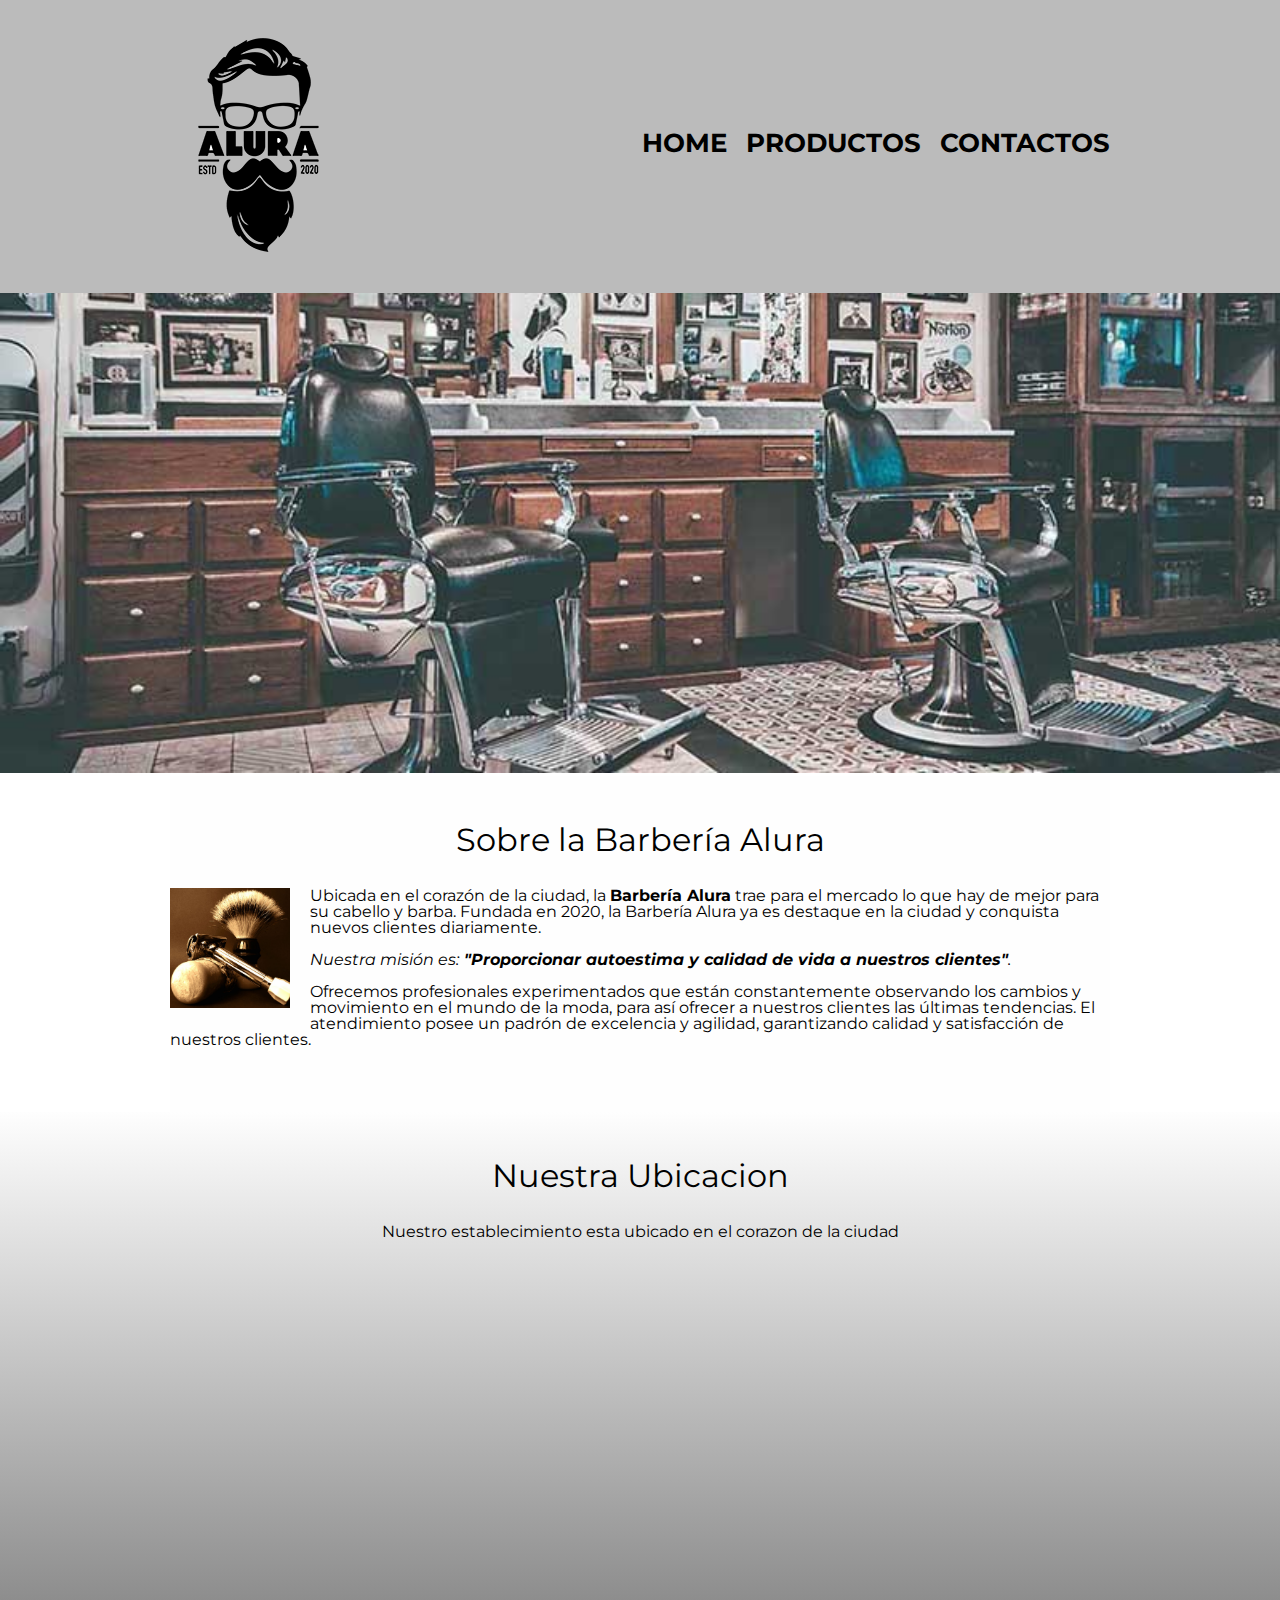
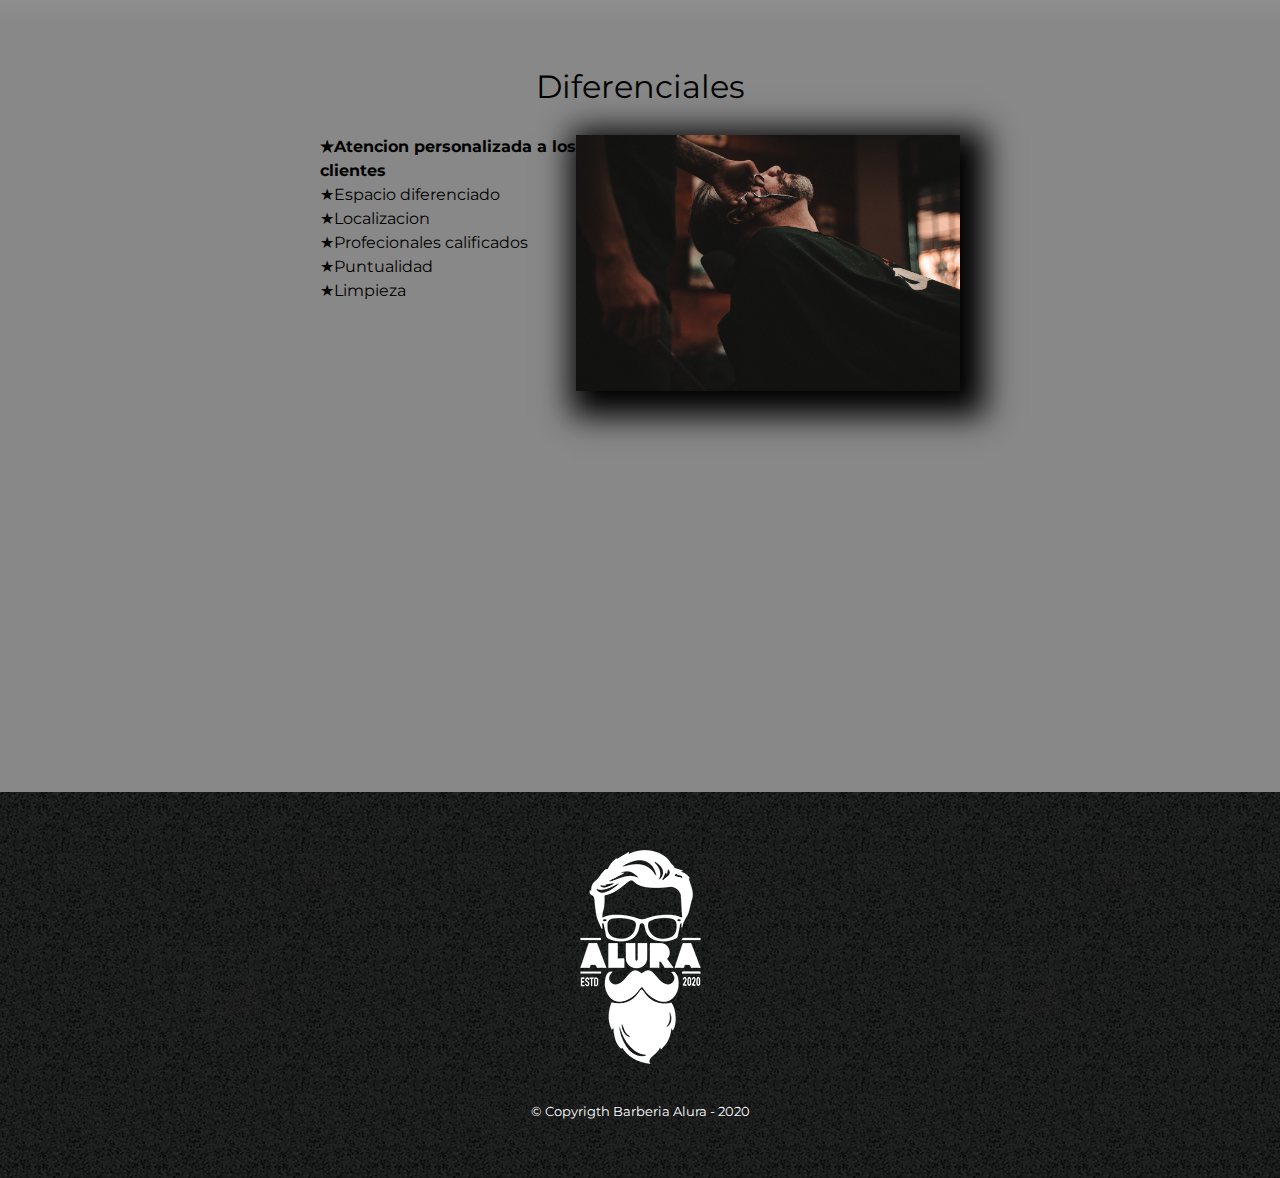
<file: index.html>
<!DOCTYPE html>
<html lang="es">
    <head>
        <meta charset="UTF-8">
        <meta name="viewport" content="width=device-width">
        <title>Barberia Alura</title>
        <link rel="stylesheet" href="reset.css">
        <link rel="stylesheet" href="style.css">
        <link rel="preconnect" href="https://fonts.googleapis.com">
        <link rel="preconnect" href="https://fonts.gstatic.com" crossorigin>
        <link href="https://fonts.googleapis.com/css2?family=Montserrat:wght@200&display=swap" rel="stylesheet">
    </head>

    
    <body>
        <div>
            <header>
                <div class="caja">
                    <h1><img src="imagenes/logo.png"> </h1>
                    <nav>
                        <ul>
                            <li><a href="index.html">Home</a> </li>
                            <li><a href="productos.html">Productos</a> </li>
                            <li><a href="contacto.html">Contactos</a></li>
                        </ul>
                    </nav>
                </div>
            </header>
        </div>
        <img class="banner" src="banner.jpg">
    
        <main>
             <section class="principal">

            <h2 class="titulo-principal">Sobre la Barbería Alura</h2>
            <img src="utensilios.jpg" class="utencilios" alt="Utencilios de un barbero">

            <p>Ubicada en el corazón de la ciudad, la <strong>Barbería Alura</strong> trae para el mercado lo que hay de mejor para su cabello y barba. Fundada en 2020, la Barbería Alura ya es destaque en la ciudad y conquista nuevos clientes diariamente.</p>
    
            <p id="mision"><em>Nuestra misión es:<strong> "Proporcionar autoestima y calidad de vida a nuestros clientes"</strong>.</em></p>
    
            <p>Ofrecemos profesionales experimentados que están constantemente observando los cambios y movimiento en el mundo de la moda, para así ofrecer a nuestros clientes las últimas tendencias. El atendimiento posee un padrón de excelencia y agilidad, garantizando calidad y satisfacción de nuestros clientes. </p>

             </section>
             <section class="mapa">
                <h3 class="titulo-principal">Nuestra Ubicacion</h3>
                <p>Nuestro establecimiento esta ubicado en el corazon de la ciudad</p>
                <div class="mapa-contenido">
                    <iframe src="https://www.google.com/maps/embed?pb=!1m18!1m12!1m3!1d3656.449977630695!2d-46.63490682555387!3d-23.588189862576645!2m3!1f0!2f0!3f0!3m2!1i1024!2i768!4f13.1!3m3!1m2!1s0x94ce5a2b2ed7f3a1%3A0xab35da2f5ca62674!2sCaelum%20-%20Education%20and%20Innovation!5e0!3m2!1ses!2sco!4v1683992010591!5m2!1ses!2sco" width="100%" height="300" style="border:0;" allowfullscreen="" loading="lazy" referrerpolicy="no-referrer-when-downgrade"></iframe>

                </div>
                
             </section>

            <section class="diferenciales">

                <h3 class="titulo-principal">Diferenciales</h3>
                <div class="contenido-diferenciales">
                    <ul class="lista-difirenciales">
                        <li class="items">Atencion personalizada a los clientes</li>
                        <li class="items">Espacio diferenciado</li>
                        <li class="items">Localizacion</li>
                        <li class="items">Profecionales calificados</li>
                        <li class="items">Puntualidad</li>
                        <li class="items">Limpieza</li>
                    </ul><img src="diferenciales.jpg" class="imgdif">
                </div>
                <div class="video">
                    <iframe width="100%" height="315" src="https://www.youtube.com/embed/wcVVXUV0YUY" title="YouTube video player" frameborder="0" allow="accelerometer; autoplay; clipboard-write; encrypted-media; gyroscope; picture-in-picture; web-share" allowfullscreen></iframe>
                </div>  
               
            </section>
       
            
        </main>
       
        <footer>
            <img src="imagenes/logo-blanco.png">
            <p class="copyrigth">&copy Copyrigth Barberia Alura - 2020</p>
        </footer>
       
    </body>
   

</html>
</file>
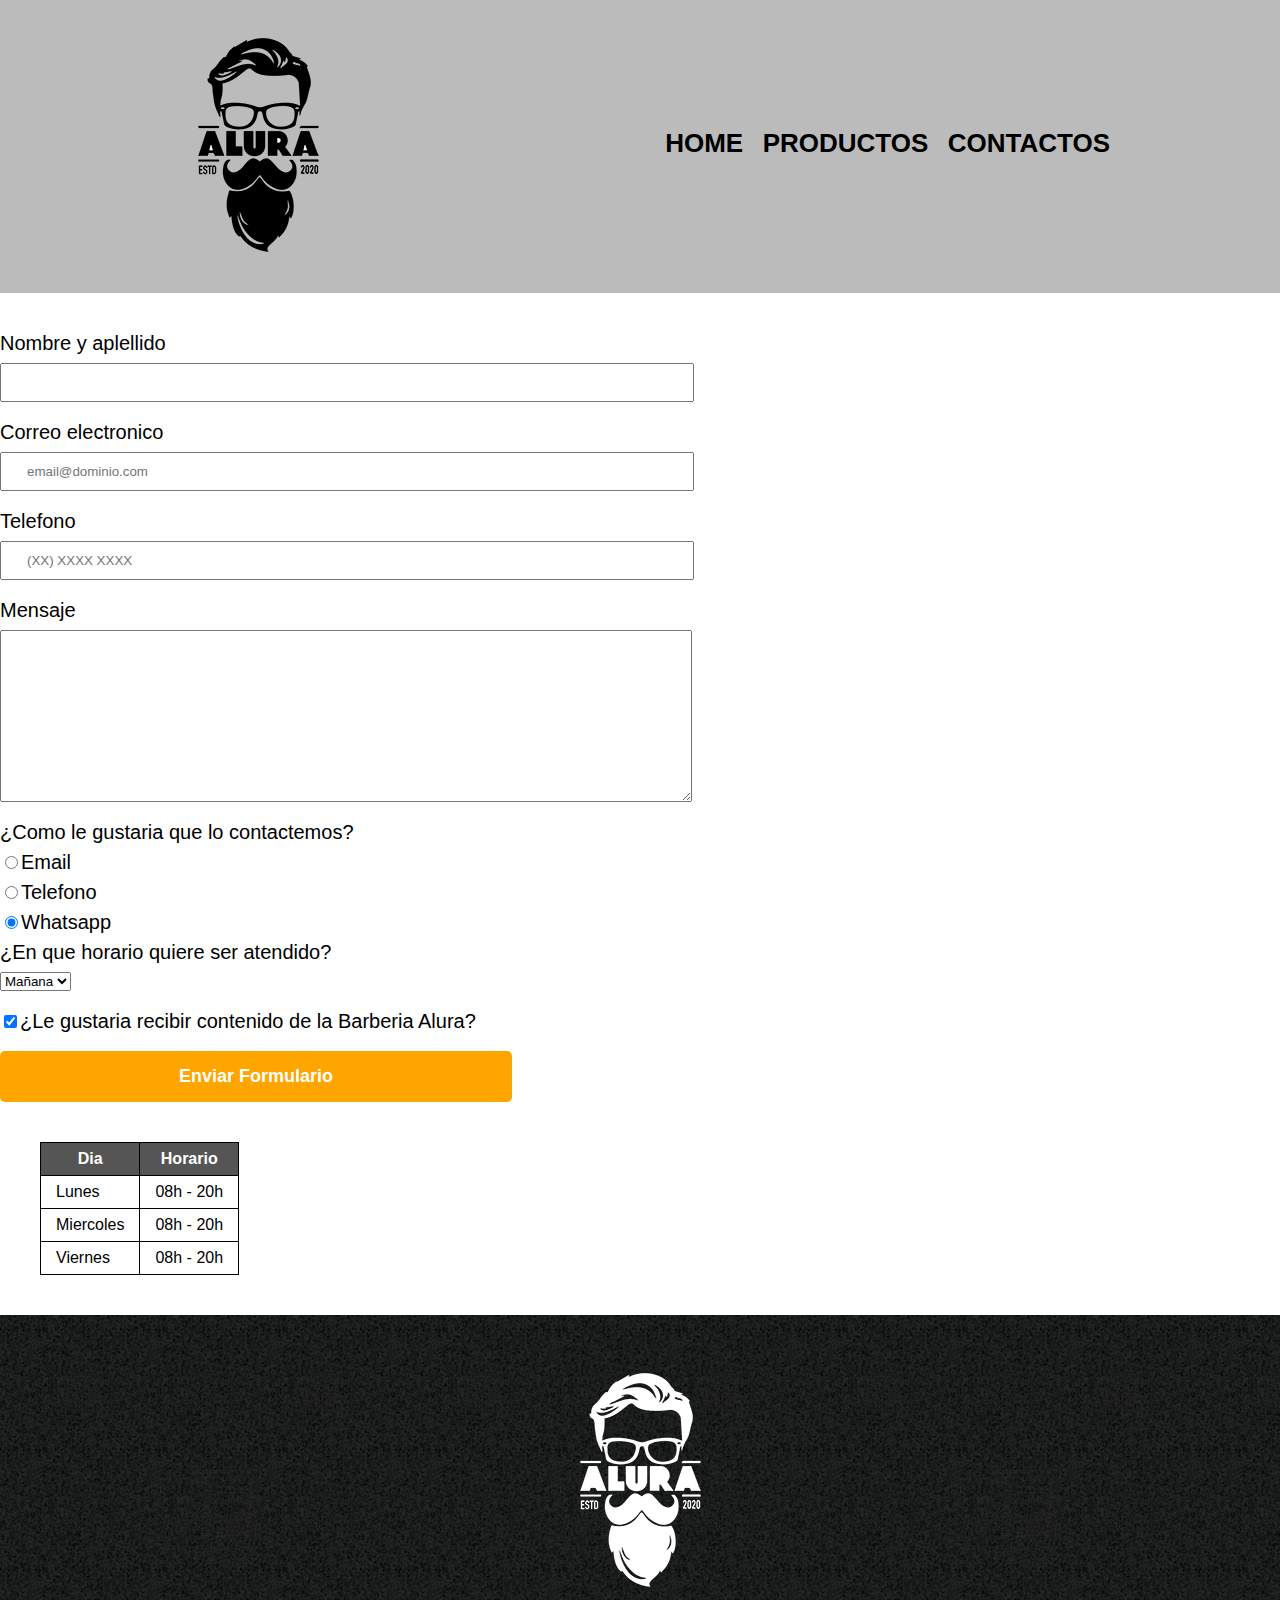
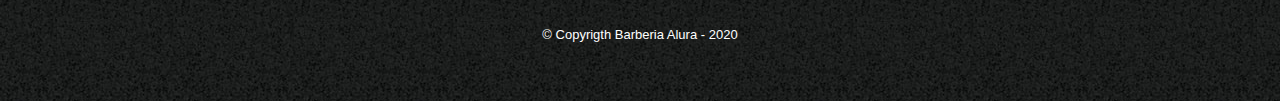
<file: contacto.html>
<!DOCTYPE html>
<html>
    <head>
        <meta charset="UTF-8">
        <meta name="viewport" content="width=device-width">
        <title>Contacto - Barberia Alura</title>
        <link rel="stylesheet" href="reset.css">
        <link rel="stylesheet" href="style.css">
    </head>
    <body>
        <header>
            <div class="caja">
                <h1><img src="imagenes/logo.png" alt="logo de la Barberia Alura"> </h1>
                <nav>
                    <ul>
                        <li><a href="index.html">Home</a> </li>
                        <li><a href="productos.html">Productos</a> </li>
                        <li><a href="contacto.html">Contactos</a></li>
                    </ul>
                </nav>
            </div>
        </header>
        <main>
            <form>
                <label for="nombreyapellido">Nombre y aplellido</label>
                <input type="text" id="nombreyapellido" class="input-padron" required>

                <label for="correo">Correo electronico</label>
                <input type="email" id="correo" class="input-padron" required placeholder="email@dominio.com">

                <label for="telefono">Telefono</label>
                <input type="tel" id="telefono" class="input-padron" required placeholder="(XX) XXXX XXXX">

                <label for="mensaje">Mensaje</label>
                <textarea cols="70" rows="10" id="mensaje" class="input-padron" required></textarea>

                <fieldset>
                    <legend>¿Como le gustaria que lo contactemos?</legend>
                    <label for="email-radio"><input type="radio" name="contactos" value="Email" id="email-radio">Email</label>
                    
                    <label for="telefono-radio"><input type="radio" name="contactos" value="Telefono" id="telefono-radio">Telefono</label>
                    
                    <label for="whatsapp-radio"><input type="radio" name="contactos" value="Whatsapp" id="whatsapp-radio" checked>Whatsapp</label>
                    
                </fieldset>


                <fieldset>
                    <legend>¿En que horario quiere ser atendido?</legend>
                    <select>
                        <option>Mañana</option>
                        <option>Tarde</option>
                        <option>Noche</option>
                    </select>
                </fieldset>

                <label class="checkbox"><input type="checkbox" checked>¿Le gustaria recibir contenido de la Barberia Alura?</label>

                <input type="submit" value="Enviar Formulario" class="enviar">
            </form>
            <table>
                <thead>
                    <tr>
                        <th>Dia</th>
                        <th>Horario</th>
                    </tr>
                </thead>
                
                <tbody>
                    <tr>
                        <td>Lunes</td>
                        <td>08h - 20h</td>
                    </tr>
                    <tr>
                        <td>Miercoles</td>
                        <td>08h - 20h</td>
                    </tr>
                    <tr>
                        <td>Viernes</td>
                        <td>08h - 20h</td>
                    </tr>
                </tbody>
      
            </table>
        </main>
        <footer>
            <img src="imagenes/logo-blanco.png" alt="logo de la Barberia Alura">
            <p class="copyrigth">&copy Copyrigth Barberia Alura - 2020</p>
        </footer>
    </body>
</html>
</file>
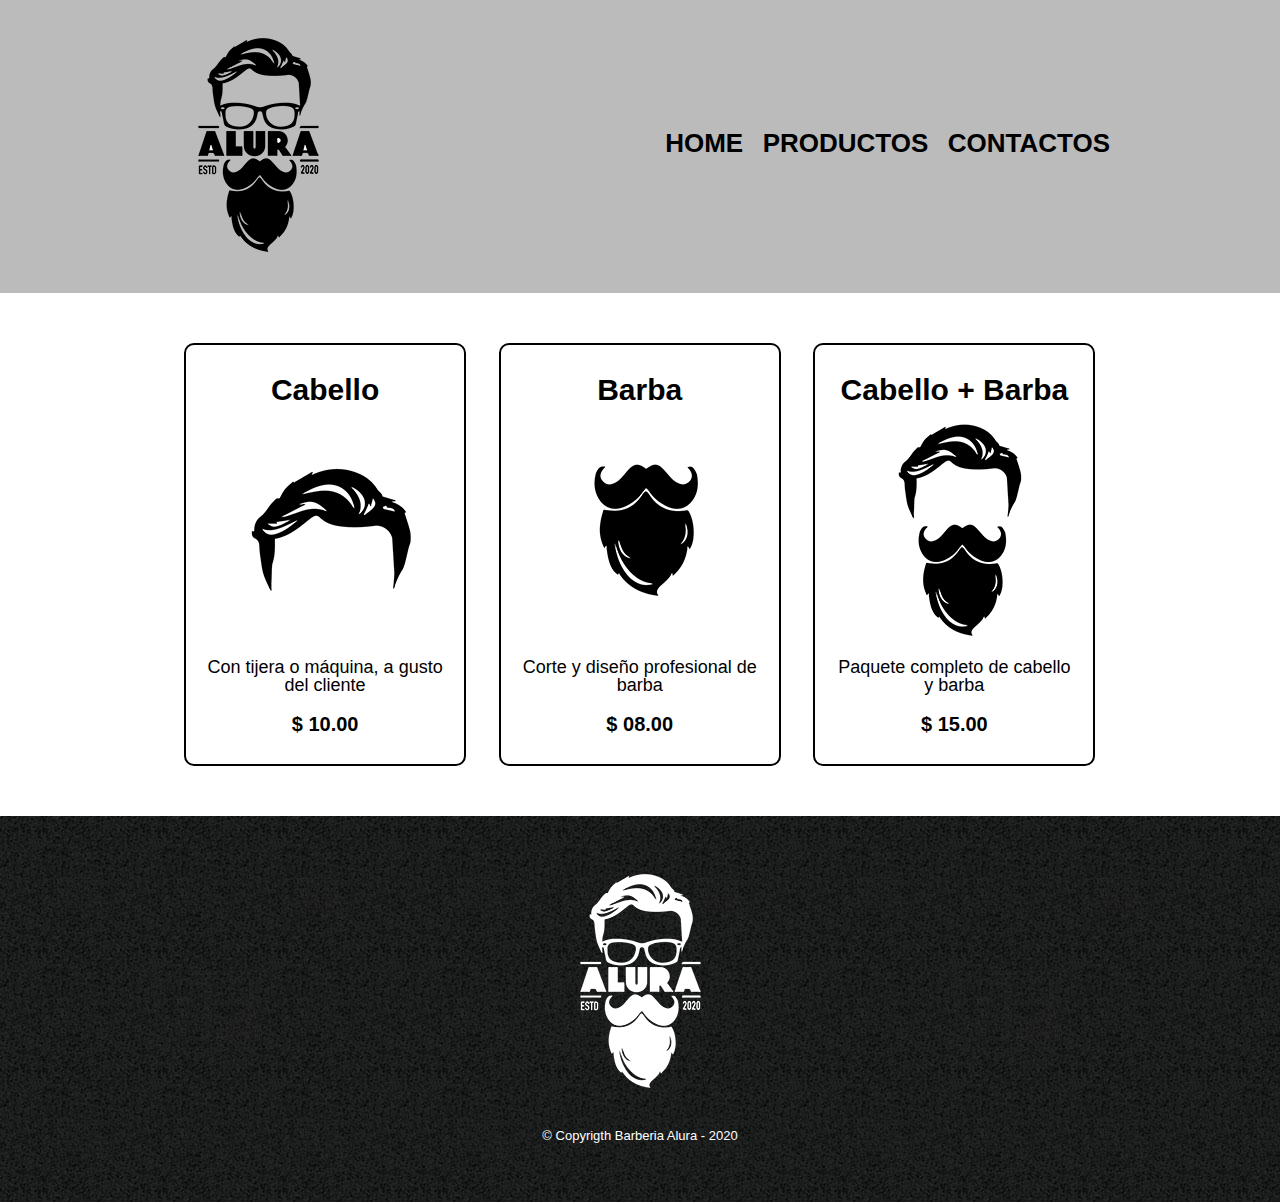
<file: productos.html>
<!DOCTYPE html>
<html>
    <head>
        <meta charset="UTF-8">
        <meta name="viewport" content="width=device-width">
        <title>Productos Barberia Alura</title>
        <link rel="stylesheet" href="reset.css">
        <link rel="stylesheet" href="style.css">
    </head>
    <body>
        <header>
            <div class="caja">
                <h1><img src="imagenes/logo.png"> </h1>
                <nav>
                    <ul>
                        <li><a href="index.html">Home</a> </li>
                        <li><a href="productos.html">Productos</a> </li>
                        <li><a href="contacto.html">Contactos</a></li>
                    </ul>
                </nav>
            </div>
        </header>
        <main>
            <ul class="productos">
                <li>
                    <h2>Cabello</h2>
                    <img src="imagenes/cabello.jpg">
                    <p class="producto-descripcion">Con tijera o máquina, a gusto del cliente</p>
                    <p class="producto-precio">$ 10.00</p>
                </li>
                <li>
                    <h2>Barba</h2>
                    <img src="imagenes/barba.jpg">
                    <p class="producto-descripcion">Corte y diseño profesional de barba</p>
                    <p class="producto-precio">$ 08.00</p>
                </li>
                <li>
                    <h2>Cabello + Barba</h2>
                    <img src="imagenes/cabello+barba.jpg">
                    <p class="producto-descripcion">Paquete completo de cabello y barba</p>
                    <p class="producto-precio">$ 15.00</p>
                </li>
            </ul>     
        </main>
        <footer>
            <img src="imagenes/logo-blanco.png">
            <p class="copyrigth">&copy Copyrigth Barberia Alura - 2020</p>
        </footer>
    </body>
</html>
</file>
<file: style.css>
header{
    background-color: #bbbbbb;
    padding: 20px 0;
}
body{
    font-family: 'Montserrat', sans-serif;
}
.caja{
    width: 940px;
    position: relative;
    margin: 0 auto;
}
nav{
    position: absolute;
    top: 110px;
    right: 0;

}
nav li{
    display: inline;
    margin: 0 0 0 15px;
}
nav a{
    text-transform: uppercase;
    color:black;
    font-weight: bold;
    font-size: 26px;
    text-decoration: none;
}
nav a:hover{
    color: #c78c19;
    text-decoration: underline;
}
.productos{
    width: 940px;
    margin: 0 auto;
    padding: 50px;
}
.productos li{
    display: inline-block;
    text-align: center;
    width: 30%;
    vertical-align: top;
    margin: 0 1.5%;
    padding: 30px 20px;
    box-sizing: border-box;
    border: 2px solid black;
    border-radius: 10px;
}
.productos li:hover{
    border-color: #c78c19;
}
.productos li:hover h2{
    font-size: 33px;
}
.productos li:active{
    border-color: #088c19;
}
.productos h2{
    font-size: 30px;
    font-weight: bold;
}
.producto-descripcion{
    font-size: 18px;
}
.producto-precio{
    font-size: 20px;
    font-weight: bold;
    margin-top: 20px;
}
footer{
    text-align: center;
    background: url(imagenes/bg.jpg);
    padding: 40px;
}
.copyrigth{
    color: white;
    font-size: 13px;
    margin: 20px;
}

form{
    margin: 40px 0;
}
form label,form legend{
    display: block;
    font-size: 20px;
    margin: 0 0 10px;

}
.input-padron{
    display: block;
    margin: 0 0 20px;
    padding: 10px 25px;
    width: 50%;
}
.checkbox{
    margin: 20px 0;
}
.enviar{
    width: 40%;
    padding: 15px 0;
    font-weight: bold;
    font-size: 18px;
    color:white;
    background: orange;
    border: none;
    border-radius: 5px;
    transition: 1s ;
    cursor: pointer;
}
.enviar:hover{
    background: darkorange;
    transform: scale(1.2);
}

table{
    margin: 40px 40px;
}
thead{
    background: #555555;
    color: white;
    font-weight: bold;
}
td,th{
    border: 1px solid #000000;
    padding: 8px 15px;
}
/*css para la pagina principal*/
.banner {
    width: 100%;
}
.principal{
    padding: 3em 0;
    background-color: #fefefe;
    width: 940px;
    margin: 0 auto;
}
.titulo-principal{
    text-align: center;
    font-size: 2em;
    margin: 0 0 1em;
    clear: left;
}

.principal p{
    margin: 0 0 1em;
    
}
.principal strong{
    font-weight: bold;
}
.principal em{
    font-style: italic;
}
.utencilios{
    width: 120px;
    float: left;
    margin: 0 20px 20px 0;
}
.mapa{
    padding: 3em;
    background: linear-gradient(#fefefe,#888888);
}
.mapa p{
    margin: 0 0 2em ;
    text-align: center;
}
.mapa-contenido{
    width: 940px;
    margin: 0 auto;
}

.diferenciales{
    padding: 3em 0;
    background-color: #888888;
}
.contenido-diferenciales{
    width: 640px;
    margin: 0 auto;
}
.lista-difirenciales{
    width: 40%;
    display: inline-block;
    vertical-align: top;
}
.items{
    line-height: 1.5;
}
.items::before{
    content: "★";
}
.items:first-child{
    font-weight: bold;
}
.imgdif{
    width: 60%;
    transition: 400ms;
    box-shadow: 10px 10px 30px 15px #000000;
}
.imgdif:hover{
    opacity: 0.3;
}
.video{
    width: 560px;
    margin: 1em auto;
}
@media screen and (max-width: 480px) {
    h1{
        text-align: center;
    }
    nav{
        position: static;
    }
    .caja, .principal, .mapa-contenido,.contenido-diferenciales,.video, .productos, .productos li{
        width: auto;
    }
    .lista-difirenciales,.imgdif{
        width: 100%;
    }
}
</file>
